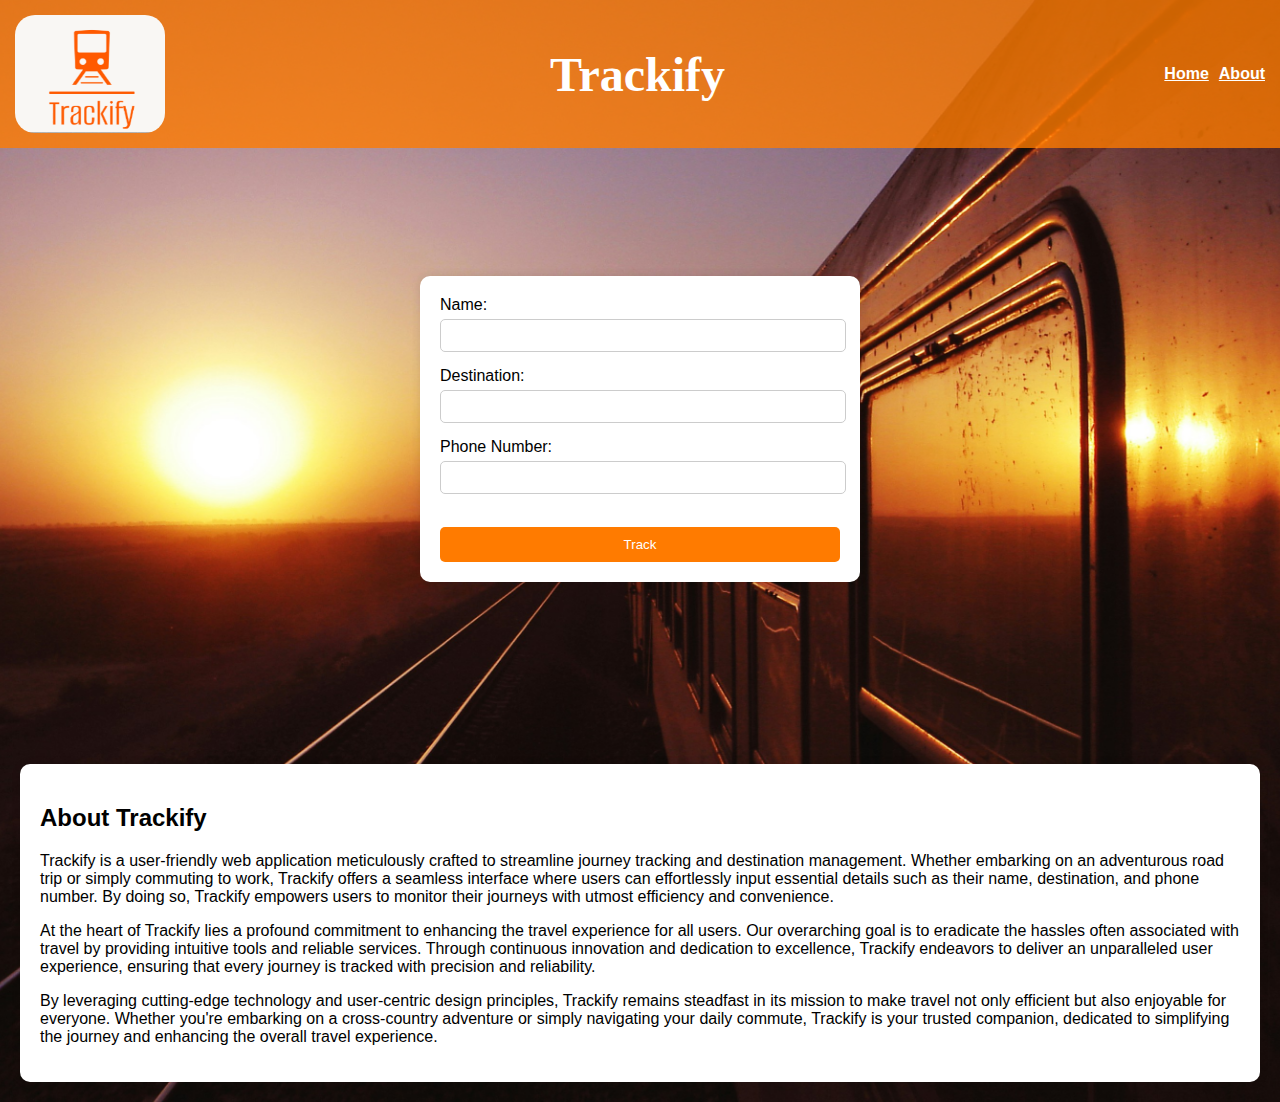
<file: templates/index.html>
<!DOCTYPE html>
<html lang="en">
<head>
    <meta charset="UTF-8">
    <meta name="viewport" content="width=device-width, initial-scale=1.0">
    <title>Trackify</title>
    <style>
        body {
            font-family: Arial, sans-serif;
            background-color: #ffffff;
            margin: 0;
            padding: 0;
            background-image: url('/static/images/train image.jpg');
            background-size: cover;
            background-position: center;
            background-repeat: no-repeat;
            align-items: center;
        }
        header {
            background-color: rgba(255, 123, 0, 0.788);
            color: #fff;
            padding: 15px 15px;
            display: flex;
            align-items: center;
            justify-content: center;
            text-align: center;
        }
        header img {
            width: 150px;
            margin-right: 10px;
            border-radius: 20px;
        }
        header h1 {
            margin: 0;
            font-family: Cambria, Cochin, Georgia, Times, 'Times New Roman', serif;
            text-align: center;
            padding-left: 30%;
            font-size: 300%;
        }
        nav {
            margin-left: auto;
        }
        nav ul {
            list-style-type: none;
            margin: 0;
            padding: 0;
            display: flex;
        }
        nav ul li {
            margin-left: 10px;
        }
        nav ul li a {
            font-family: sans-serif;
            font-size: medium;
            color: #fff;
            font-weight: bold;
        }
        main {
            padding: 20px;
        }
        .about-content {
            background-color: #ffffff;
            padding: 20px;
            border-radius: 10px;
            box-shadow: 0 0 10px rgba(0, 0, 0, 0.1);
            margin-top: 20px;
        }
        form {
            background-color: #fff;
            padding: 20px;
            border-radius: 10px;
            box-shadow: 0 0 10px rgba(0, 0, 0, 0.1);
            max-width: 400px;
            margin: 0 auto;
        }
        form label {
            display: block;
            margin-bottom: 5px;
        }
        form input[type="text"],
        form input[type="tel"] {
            width: calc(100% - 12px);
            padding: 8px;
            margin-bottom: 15px;
            border-radius: 5px;
            border: 1px solid #ccc;
        }
        form button[type="submit"] {
            width: 100%;
            padding: 10px;
            border-radius: 5px;
            border: none;
            background-color: #ff7b00;
            color: #fff;
            cursor: pointer;
        }
        form button[type="submit"]:hover {
            background-color: #b36b00c2;
        }
    </style>
</head>
<body>
    <header>
        <img src='/static/images/logo.png' alt="Logo">
        <h1>Trackify</h1>
        <nav>
            <ul>
                <li><a href="#home">Home</a></li>
                <li><a href="#about">About</a></li>
            </ul>
        </nav>
    </header>
    <br>
    <br>
    <br>
    <br>
    <br>
    <br>

    <main>
        <form action="/track" method="post">
            <label for="name">Name:</label>
            <input type="text" id="name" name="name" required><br>
            <label for="destination">Destination:</label>
            <input type="text" id="destination" name="destination" required><br>
            <label for="phone_number">Phone Number:</label>
            <input type="tel" id="phone_number" name="phone_number" required><br><br>
            <button type="submit">Track</button>
        </form>
        <br>
        <br>
        <br>
        <br>
        <br>
        <br>
        <br>
        <br>
        <br>


        <div id="about" class="about-content">
            <h2>About Trackify</h2>
            <p>
                Trackify is a user-friendly web application meticulously crafted to
                streamline journey tracking and destination management. Whether embarking
                on an adventurous road trip or simply commuting to work, Trackify offers a seamless
                interface where users can effortlessly input essential details such as their name, destination, and phone number. By doing so, Trackify empowers users to monitor their journeys with utmost efficiency and convenience.
            </p>
            <p>
                
             At the heart of Trackify lies a profound commitment to enhancing the travel experience for all users. Our overarching goal is to eradicate the hassles often associated with travel by providing intuitive tools and reliable services. Through continuous innovation and dedication to excellence, Trackify endeavors to deliver an unparalleled user experience,
             ensuring that every journey is tracked with precision and reliability.
            </p>
            <p>
                By leveraging cutting-edge technology and user-centric design principles, Trackify remains steadfast in its mission to make travel not only efficient but also enjoyable for everyone. Whether you're embarking on a cross-country adventure or simply navigating your daily commute, Trackify is your trusted companion, dedicated to simplifying the journey and enhancing 
                the overall travel experience.</p>
        </div>
    </main>
</body>
</html>
</file>
